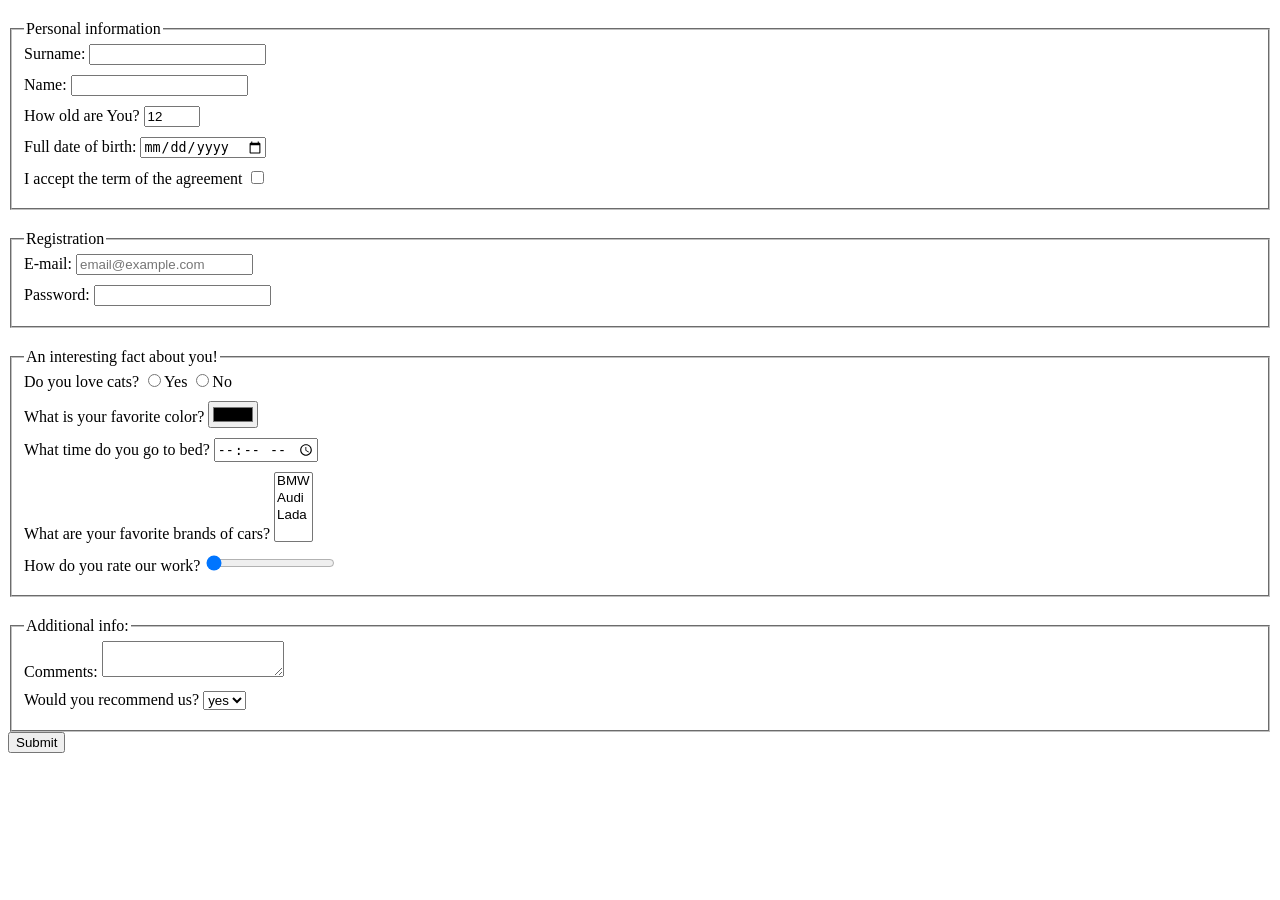
<file: index.html>
<!doctype html><html lang="en"><head><meta charset="UTF-8"><meta name="viewport" content="width=device-width, user-scalable=no, initial-scale=1.0, maximum-scale=1.0, minimum-scale=1.0"><meta http-equiv="X-UA-Compatible" content="ie=edge"><title>HTML Form</title><link rel="stylesheet" href="style.4664cbfa.css"></head><body> <form action="https://mate-academy-form-lesson.herokuapp.com/create-application" method="POST" onsubmit="onSubmit()"> <fieldset> <legend>Personal information</legend> <label class="forms1" for="surname"> Surname: <input type="text" name="surname" id="surname" autocomplete="off" required> </label> <label class="forms1" for="name"> Name: <input type="text" name="name" id="name" autocomplete="off" required> </label> <label class="forms1" for="age"> How old are You? <input type="number" name="age" id="age" value="12" min="12" max="100" required> </label> <label class="forms1" for="date"> Full date of birth: <input type="date" name="date" id="date" required> </label> <label class="forms1" for="agree"> I accept the term of the agreement <input type="checkbox" name="agree" id="agree" required> </label> </fieldset> <fieldset> <legend>Registration</legend> <label class="forms1" for="email"> E-mail: <input type="email" name="email" id="email" placeholder="email@example.com" required> </label> <label class="forms1" for="password"> Password: <input type="password" name="password" id="password" minlength="5" maxlength="32" required> </label> </fieldset> <fieldset> <legend>An interesting fact about you!</legend> <div class="forms1"> Do you love cats? <label for="love"> <input type="radio" name="love" id="love">Yes </label> <label for="dont-love"> <input type="radio" name="love" id="dont-love">No </label> </div> <label class="forms1" for="color"> What is your favorite color? <input type="color" id="color" name="color"> </label> <label class="forms1" for="time"> What time do you go to bed? <input type="time" id="time" name="time"> </label> <label class="forms1" for="cars"> What are your favorite brands of cars? <select name="cars" id="cars" size="4" multiple> <option value="bmw">BMW</option> <option value="audi">Audi</option> <option value="lada">Lada</option> </select> </label> <label class="forms1" for="work"> How do you rate our work? <input type="range" id="work" max="100" min="0" step="10" value="0"> </label> </fieldset> <fieldset> <legend>Additional info:</legend> <label class="forms1" for="coment"> Comments: <textarea name="coment-section" cols="20" rows="2" id="coment">
          </textarea> </label> <label class="forms1" for="recomend"> Would you recommend us? <select name="recomend" id="recomend"> <option value="1">yes</option> <option value="0">no</option> </select> </label> </fieldset> <button type="submit">Submit</button> </form> <script type="text/javascript" src="main.c9d1394c.js"></script> </body></html>
</file>
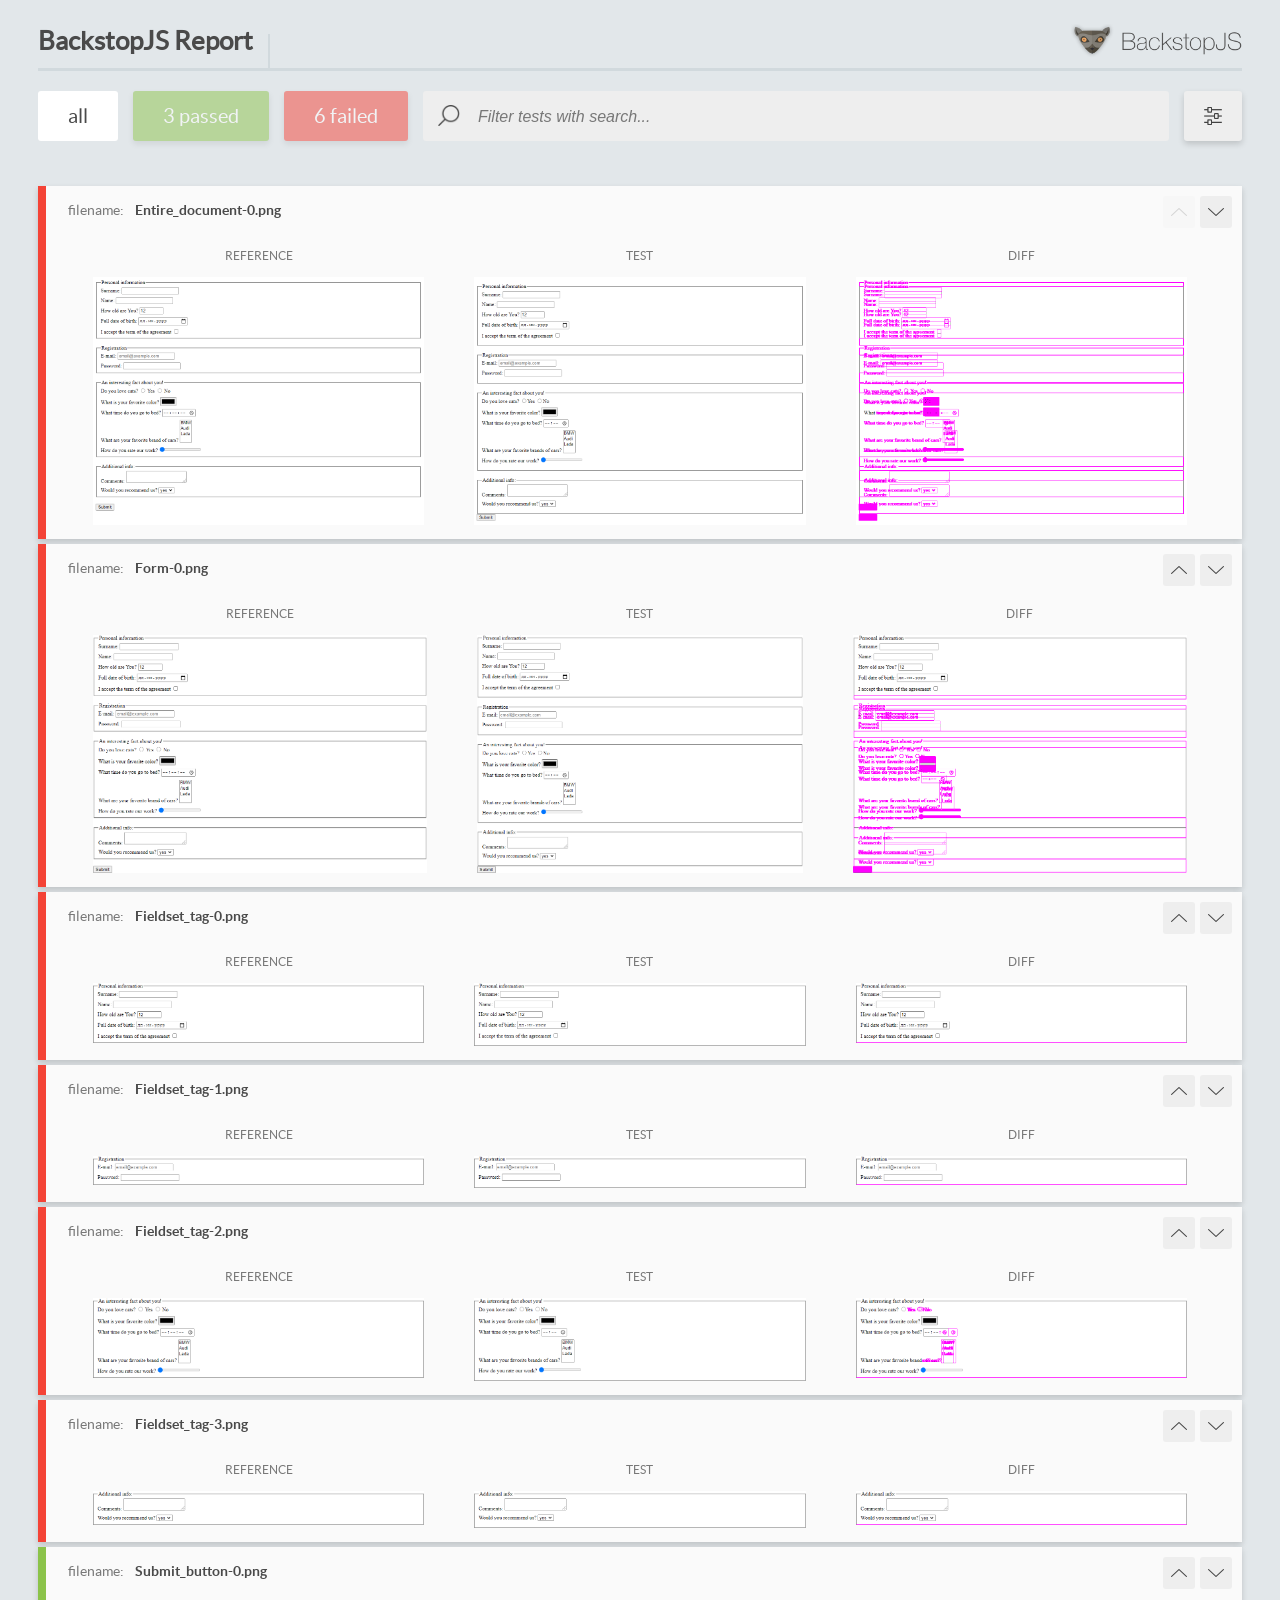
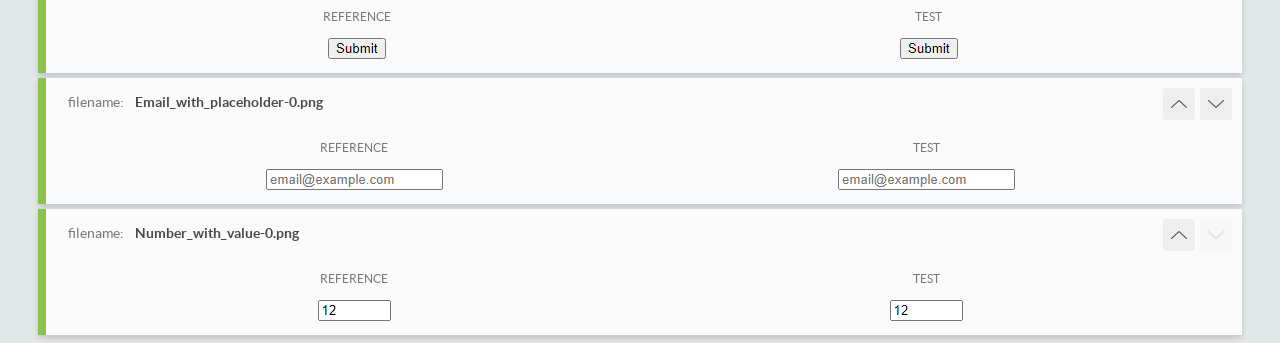
<file: report/html_report/index.html>
<!DOCTYPE html>
<html>
  <head>
    <meta charset="utf-8">
    <title>BackstopJS Report</title>

    <style>
      @font-face {
          font-family: 'latoregular';
          src: url('./assets/fonts/lato-regular-webfont.woff2') format('woff2'),
              url('./assets/fonts/lato-regular-webfont.woff') format('woff');
          font-weight: 400;
          font-style: normal;
      }
      @font-face {
          font-family: 'latobold';
          src: url('./assets/fonts/lato-bold-webfont.woff2') format('woff2'),
              url('./assets/fonts/lato-bold-webfont.woff') format('woff');
          font-weight: 700;
          font-style: normal;
      }

      .ReactModal__Body--open {
          overflow: hidden;
      }
      .ReactModal__Body--open .header {
        display: none;
      }

    </style>
  </head>
  <body style="background-color: #E2E7EA">
    <div id="root">

    </div>
    <script type="text/javascript">
      function report (report) { // eslint-disable-line no-unused-vars
        window.tests = report;
      }
    </script>
    <script type="text/javascript" src="config.js"></script>
    <script type="text/javascript" src="index_bundle.js"></script>
  </body>
</html>
</file>
<file: style.4664cbfa.css>
.forms1{display:block;padding-bottom:10px}fieldset{margin-top:20px}
/*# sourceMappingURL=style.4664cbfa.css.map */
</file>
